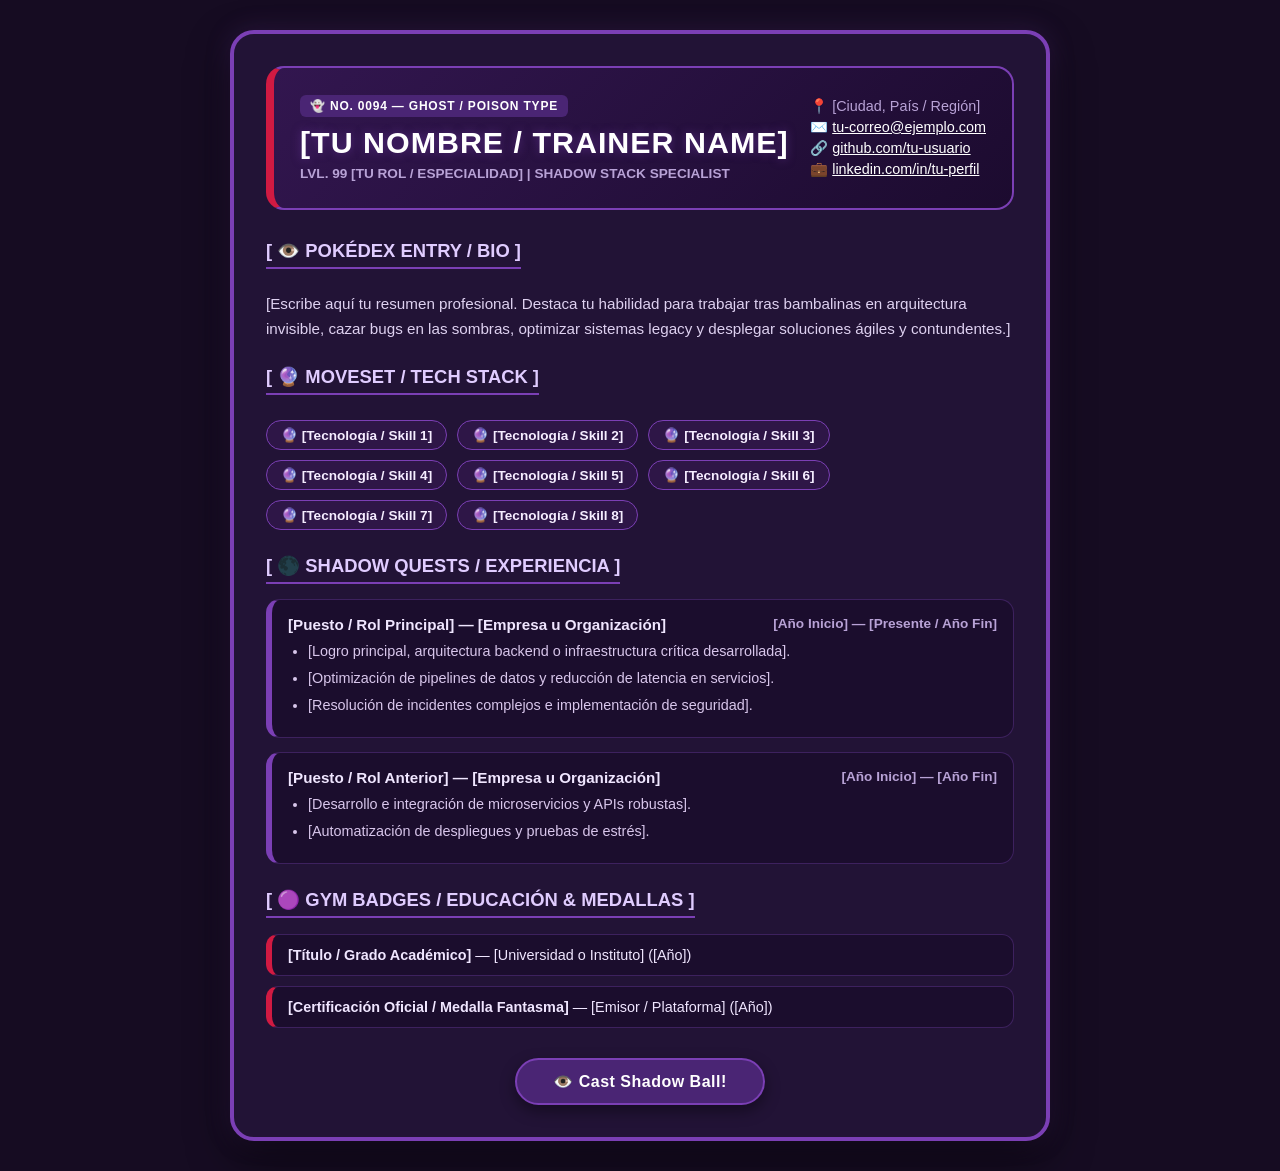
<file: gengar/index.html>
<!DOCTYPE html>
<html lang="es">
<head>
    <meta charset="UTF-8">
    <meta name="viewport" content="width=device-width, initial-scale=1.0">
    <title>Pokémon CV Template - Gengar Edition</title>
    <link rel="stylesheet" href="style.css">
</head>
<body>
    <div class="gengar-container">
        <!-- Header -->
        <header class="gengar-header">
            <div class="header-main">
                <div class="badge-tag">👻 NO. 0094 — GHOST / POISON TYPE</div>
                <h1>[TU NOMBRE / TRAINER NAME]</h1>
                <p class="subtitle">LVL. 99 [TU ROL / ESPECIALIDAD] | SHADOW STACK SPECIALIST</p>
            </div>
            <div class="contact-box">
                <p>📍 [Ciudad, País / Región]</p>
                <p>✉️ <a href="mailto:tu-correo@ejemplo.com">tu-correo@ejemplo.com</a></p>
                <p>🔗 <a href="https://github.com/tu-usuario" target="_blank" rel="noopener noreferrer">github.com/tu-usuario</a></p>
                <p>💼 <a href="https://linkedin.com/in/tu-perfil" target="_blank" rel="noopener noreferrer">linkedin.com/in/tu-perfil</a></p>
            </div>
        </header>

        <!-- Bio / Pokédex Entry -->
        <section class="gengar-section">
            <h2>[ 👁️ POKÉDEX ENTRY / BIO ]</h2>
            <p>[Escribe aquí tu resumen profesional. Destaca tu habilidad para trabajar tras bambalinas en arquitectura invisible, cazar bugs en las sombras, optimizar sistemas legacy y desplegar soluciones ágiles y contundentes.]</p>
        </section>

        <!-- Moveset / Tech Stack -->
        <section class="gengar-section">
            <h2>[ 🔮 MOVESET / TECH STACK ]</h2>
            <div class="skills-grid">
                <span class="skill-tag">🔮 [Tecnología / Skill 1]</span>
                <span class="skill-tag">🔮 [Tecnología / Skill 2]</span>
                <span class="skill-tag">🔮 [Tecnología / Skill 3]</span>
                <span class="skill-tag">🔮 [Tecnología / Skill 4]</span>
                <span class="skill-tag">🔮 [Tecnología / Skill 5]</span>
                <span class="skill-tag">🔮 [Tecnología / Skill 6]</span>
                <span class="skill-tag">🔮 [Tecnología / Skill 7]</span>
                <span class="skill-tag">🔮 [Tecnología / Skill 8]</span>
            </div>
        </section>

        <!-- Shadow Quests / Experience -->
        <section class="gengar-section">
            <h2>[ 🌑 SHADOW QUESTS / EXPERIENCIA ]</h2>
            
            <div class="job-card">
                <div class="job-meta">
                    <strong>[Puesto / Rol Principal] — [Empresa u Organización]</strong>
                    <span>[Año Inicio] — [Presente / Año Fin]</span>
                </div>
                <ul>
                    <li>[Logro principal, arquitectura backend o infraestructura crítica desarrollada].</li>
                    <li>[Optimización de pipelines de datos y reducción de latencia en servicios].</li>
                    <li>[Resolución de incidentes complejos e implementación de seguridad].</li>
                </ul>
            </div>

            <div class="job-card">
                <div class="job-meta">
                    <strong>[Puesto / Rol Anterior] — [Empresa u Organización]</strong>
                    <span>[Año Inicio] — [Año Fin]</span>
                </div>
                <ul>
                    <li>[Desarrollo e integración de microservicios y APIs robustas].</li>
                    <li>[Automatización de despliegues y pruebas de estrés].</li>
                </ul>
            </div>
        </section>

        <!-- Gym Badges / Education -->
        <section class="gengar-section">
            <h2>[ 🟣 GYM BADGES / EDUCACIÓN & MEDALLAS ]</h2>
            <div class="edu-card">
                <strong>[Título / Grado Académico]</strong> — [Universidad o Instituto] ([Año])
            </div>
            <div class="edu-card">
                <strong>[Certificación Oficial / Medalla Fantasma]</strong> — [Emisor / Plataforma] ([Año])
            </div>
        </section>

        <!-- Interactive Footer -->
        <footer class="gengar-footer">
            <button id="gengar-btn">👁️ Cast Shadow Ball!</button>
        </footer>
    </div>
    <script src="script.js"></script>
</body>
</html>
</file>
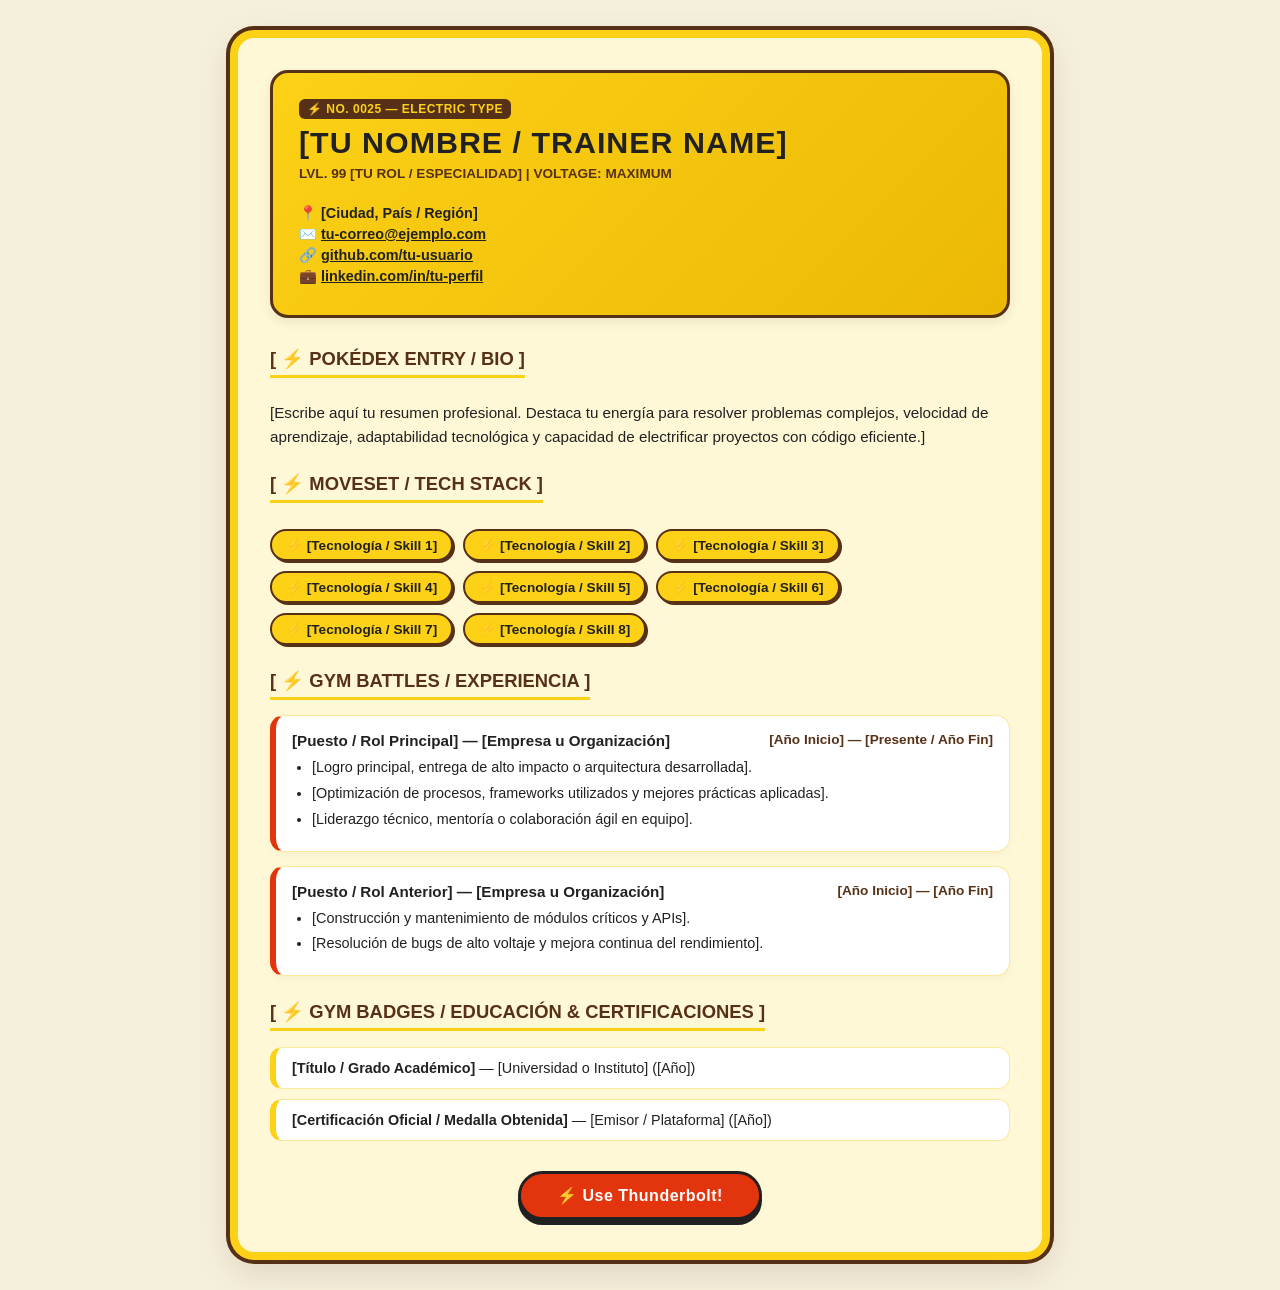
<file: pikachu/index.html>
<!DOCTYPE html>
<html lang="es">
<head>
    <meta charset="UTF-8">
    <meta name="viewport" content="width=device-width, initial-scale=1.0">
    <title>Pokémon CV Template - Pikachu Edition</title>
    <link rel="stylesheet" href="style.css">
</head>
<body>
    <div class="pikachu-container">
        <!-- Header -->
        <header class="pikachu-header">
            <div class="header-main">
                <div class="badge-tag">⚡ NO. 0025 — ELECTRIC TYPE</div>
                <h1>[TU NOMBRE / TRAINER NAME]</h1>
                <p class="subtitle">LVL. 99 [TU ROL / ESPECIALIDAD] | VOLTAGE: MAXIMUM</p>
            </div>
            <div class="contact-box">
                <p>📍 [Ciudad, País / Región]</p>
                <p>✉️ <a href="mailto:tu-correo@ejemplo.com">tu-correo@ejemplo.com</a></p>
                <p>🔗 <a href="https://github.com/tu-usuario" target="_blank" rel="noopener noreferrer">github.com/tu-usuario</a></p>
                <p>💼 <a href="https://linkedin.com/in/tu-perfil" target="_blank" rel="noopener noreferrer">linkedin.com/in/tu-perfil</a></p>
            </div>
        </header>

        <!-- Bio / Pokédex Entry -->
        <section class="pikachu-section">
            <h2>[ ⚡ POKÉDEX ENTRY / BIO ]</h2>
            <p>[Escribe aquí tu resumen profesional. Destaca tu energía para resolver problemas complejos, velocidad de aprendizaje, adaptabilidad tecnológica y capacidad de electrificar proyectos con código eficiente.]</p>
        </section>

        <!-- Moveset / Tech Stack -->
        <section class="pikachu-section">
            <h2>[ ⚡ MOVESET / TECH STACK ]</h2>
            <div class="skills-grid">
                <span class="skill-tag">⚡ [Tecnología / Skill 1]</span>
                <span class="skill-tag">⚡ [Tecnología / Skill 2]</span>
                <span class="skill-tag">⚡ [Tecnología / Skill 3]</span>
                <span class="skill-tag">⚡ [Tecnología / Skill 4]</span>
                <span class="skill-tag">⚡ [Tecnología / Skill 5]</span>
                <span class="skill-tag">⚡ [Tecnología / Skill 6]</span>
                <span class="skill-tag">⚡ [Tecnología / Skill 7]</span>
                <span class="skill-tag">⚡ [Tecnología / Skill 8]</span>
            </div>
        </section>

        <!-- Gym Battles / Experience -->
        <section class="pikachu-section">
            <h2>[ ⚡ GYM BATTLES / EXPERIENCIA ]</h2>
            
            <div class="job-card">
                <div class="job-meta">
                    <strong>[Puesto / Rol Principal] — [Empresa u Organización]</strong>
                    <span>[Año Inicio] — [Presente / Año Fin]</span>
                </div>
                <ul>
                    <li>[Logro principal, entrega de alto impacto o arquitectura desarrollada].</li>
                    <li>[Optimización de procesos, frameworks utilizados y mejores prácticas aplicadas].</li>
                    <li>[Liderazgo técnico, mentoría o colaboración ágil en equipo].</li>
                </ul>
            </div>

            <div class="job-card">
                <div class="job-meta">
                    <strong>[Puesto / Rol Anterior] — [Empresa u Organización]</strong>
                    <span>[Año Inicio] — [Año Fin]</span>
                </div>
                <ul>
                    <li>[Construcción y mantenimiento de módulos críticos y APIs].</li>
                    <li>[Resolución de bugs de alto voltaje y mejora continua del rendimiento].</li>
                </ul>
            </div>
        </section>

        <!-- Badges / Education -->
        <section class="pikachu-section">
            <h2>[ ⚡ GYM BADGES / EDUCACIÓN & CERTIFICACIONES ]</h2>
            <div class="edu-card">
                <strong>[Título / Grado Académico]</strong> — [Universidad o Instituto] ([Año])
            </div>
            <div class="edu-card">
                <strong>[Certificación Oficial / Medalla Obtenida]</strong> — [Emisor / Plataforma] ([Año])
            </div>
        </section>

        <!-- Interactive Footer -->
        <footer class="pikachu-footer">
            <button id="pikachu-btn">⚡ Use Thunderbolt!</button>
        </footer>
    </div>
    <script src="script.js"></script>
</body>
</html>
</file>
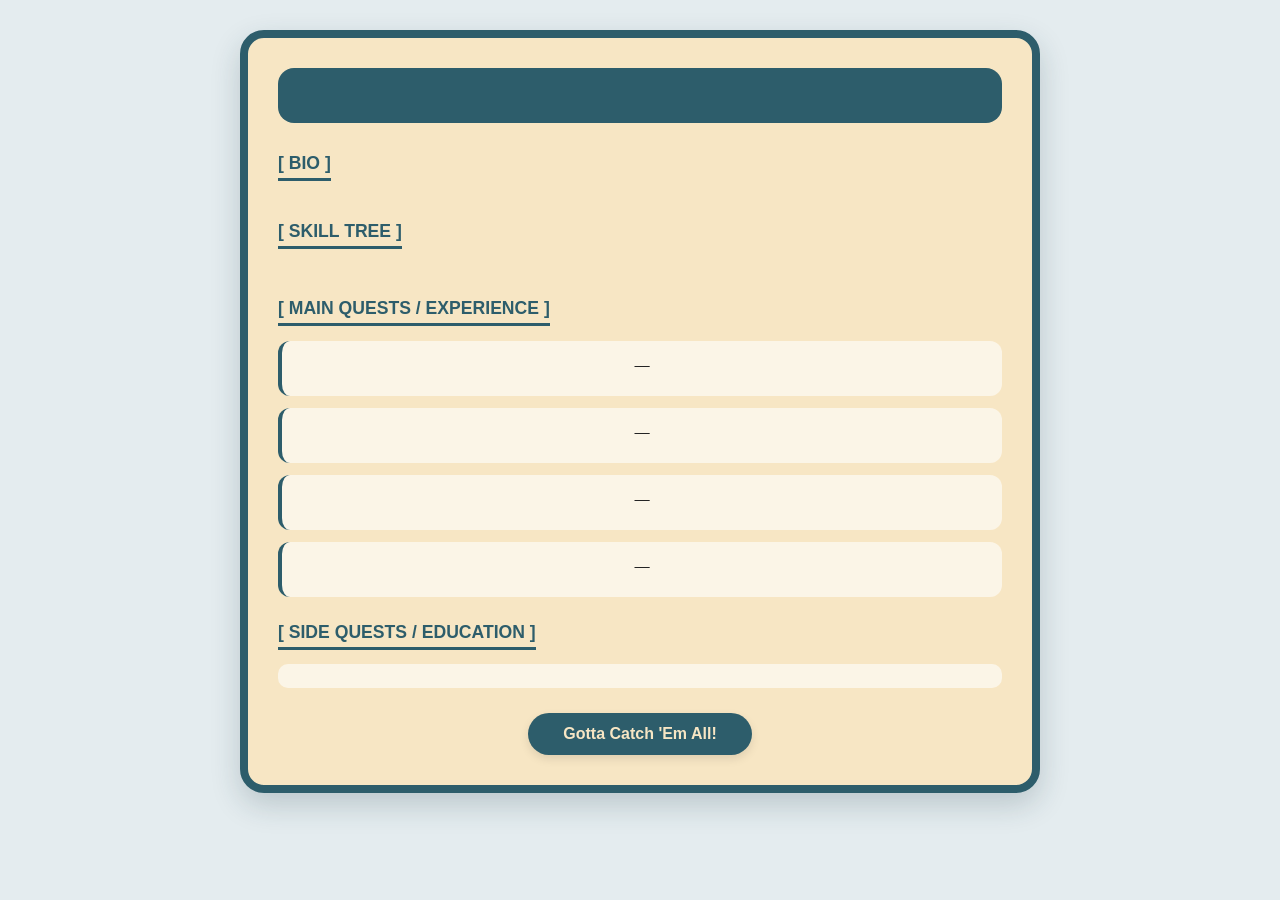
<file: snorlax/index.html>
<!DOCTYPE html>
<html lang="en">
<head>
    <meta charset="UTF-8">
    <meta name="viewport" content="width=device-width, initial-scale=1.0">
    <title>M - </title>
    <link rel="stylesheet" href="style.css">
</head>
<body>
    <div class="snorlax-container">
        <!-- Header -->
        <header class="snorlax-header">
            <div class="header-main">
                <h1></h1>
                <p class="subtitle"></p>
            </div>
            <div class="contact-box">
                <p></p>
                <p></p>
                </div>
        </header>

        <!-- Bio / Summary -->
        <section class="snorlax-section">
            <h2>[ BIO ]</h2>
             </section>

        <!-- Skill Tree -->
        <section class="snorlax-section">
            <h2>[ SKILL TREE ]</h2>
            <div class="skills-grid">
               
            </div>
        </section>

        <!-- Main Quests (Experience) -->
        <section class="snorlax-section">
            <h2>[ MAIN QUESTS / EXPERIENCE ]</h2>
            
            <div class="job-card">
                <div class="job-meta">
                    <strong></strong> — 
                    <span></span>
                </div>
                <ul>
                   
                </ul>
            </div>

            <div class="job-card">
                <div class="job-meta">
                    <strong></strong> —
                    <span></span>
                </div>
                <ul>
                   
                </ul>
            </div>

            <div class="job-card">
                <div class="job-meta">
                    <strong></strong> — 
                    <span></span>
                </div>
                <ul>
                   
                </ul>
            </div>

            <div class="job-card">
                <div class="job-meta">
                    <strong></strong> —
                    <span></span>
                </div>
                <ul>
                   
                </ul>
            </div>
        </section>

        <!-- Side Quests (Education) -->
        <section class="snorlax-section">
            <h2>[ SIDE QUESTS / EDUCATION ]</h2>

            <div class="edu-card">
                <strong></strong>
            </div>
        </section>

        <!-- Updated Button -->
        <footer class="snorlax-footer">
            <button id="snorlax-btn">Gotta Catch 'Em All!</button>
        </footer>
    </div>
    <script src="script.js"></script>
</body>
</html>
</file>
<file: gengar/style.css>
:root {
    --gengar-purple-deep: #160c22;   /* Fondo general oscuro */
    --gengar-card-bg: #221336;       /* Fondo de contenedor */
    --gengar-purple-mid: #4a2574;    /* Morado clásico de Gengar */
    --gengar-purple-light: #7b3fb5;  /* Violeta brillante para bordes */
    --gengar-red: #d11a42;           /* Rojo carmesí de sus ojos */
    --gengar-red-glow: rgba(209, 26, 66, 0.4);
    --text-primary: #f0e6ff;
    --text-muted: #b8a2d6;
}

body {
    font-family: 'Helvetica Neue', Arial, sans-serif;
    background-color: var(--gengar-purple-deep);
    color: var(--text-primary);
    margin: 0;
    padding: 30px 15px;
    display: flex;
    justify-content: center;
}

.gengar-container {
    max-width: 820px;
    width: 100%;
    background-color: var(--gengar-card-bg);
    border: 4px solid var(--gengar-purple-light);
    border-radius: 24px;
    padding: 32px;
    box-sizing: border-box;
    box-shadow: 0 16px 40px rgba(0, 0, 0, 0.6), 0 0 25px rgba(123, 63, 181, 0.25);
    position: relative;
}

.gengar-header {
    background: linear-gradient(135deg, #32164f 0%, #1c0b2f 100%);
    border: 2px solid var(--gengar-purple-light);
    border-left: 8px solid var(--gengar-red);
    padding: 26px;
    border-radius: 18px;
    display: flex;
    justify-content: space-between;
    align-items: center;
    flex-wrap: wrap;
    gap: 20px;
    margin-bottom: 30px;
}

.badge-tag {
    display: inline-block;
    background-color: var(--gengar-purple-mid);
    color: #ffffff;
    font-size: 0.75rem;
    font-weight: 800;
    padding: 4px 10px;
    border-radius: 6px;
    margin-bottom: 8px;
    letter-spacing: 0.8px;
}

.header-main h1 {
    margin: 0;
    font-size: 1.9rem;
    font-weight: 900;
    letter-spacing: 1px;
    color: #ffffff;
    text-shadow: 0 0 10px rgba(123, 63, 181, 0.5);
}

.header-main .subtitle {
    margin: 6px 0 0 0;
    color: var(--text-muted);
    font-weight: 700;
    font-size: 0.85rem;
}

.contact-box p {
    margin: 4px 0;
    font-size: 0.9rem;
    color: var(--text-muted);
}

.contact-box a {
    color: #ffffff;
    text-decoration: underline;
}

.gengar-section {
    margin-bottom: 25px;
}

.gengar-section h2 {
    color: #e0ccff;
    font-size: 1.15rem;
    font-weight: 800;
    margin-top: 0;
    border-bottom: 2px solid var(--gengar-purple-light);
    padding-bottom: 5px;
    display: inline-block;
}

.gengar-section p {
    line-height: 1.6;
    font-size: 0.95rem;
    color: #ded1f0;
    margin: 8px 0;
}

.skills-grid {
    display: flex;
    flex-wrap: wrap;
    gap: 10px;
    margin-top: 10px;
}

.skill-tag {
    background-color: #2e1647;
    color: #f5edff;
    border: 1px solid var(--gengar-purple-light);
    padding: 6px 14px;
    border-radius: 20px;
    font-size: 0.85rem;
    font-weight: 700;
    transition: all 0.2s ease;
}

.skill-tag:hover {
    border-color: var(--gengar-red);
    box-shadow: 0 0 8px var(--gengar-red-glow);
}

.job-card {
    background: #1b0d2d;
    padding: 16px;
    border-radius: 14px;
    margin-bottom: 14px;
    border: 1px solid #3d215e;
    border-left: 6px solid var(--gengar-purple-light);
}

.job-meta {
    display: flex;
    justify-content: space-between;
    font-size: 0.95rem;
    margin-bottom: 8px;
    flex-wrap: wrap;
    font-weight: 700;
}

.job-meta span {
    color: var(--text-muted);
    font-size: 0.85rem;
}

.job-card ul {
    margin: 0;
    padding-left: 20px;
}

.job-card li {
    font-size: 0.9rem;
    margin-bottom: 5px;
    line-height: 1.5;
    color: #d8c6eb;
}

.edu-card {
    background: #1b0d2d;
    padding: 12px 16px;
    border-radius: 12px;
    font-size: 0.9rem;
    margin-bottom: 10px;
    border: 1px solid #3d215e;
    border-left: 6px solid var(--gengar-red);
}

.gengar-footer {
    text-align: center;
    margin-top: 30px;
}

#gengar-btn {
    background-color: var(--gengar-purple-mid);
    color: #ffffff;
    border: 2px solid var(--gengar-purple-light);
    padding: 12px 36px;
    font-size: 1rem;
    font-weight: 800;
    letter-spacing: 0.5px;
    border-radius: 50px;
    cursor: pointer;
    box-shadow: 0 6px 15px rgba(0, 0, 0, 0.4);
    transition: all 0.2s ease-in-out;
}

#gengar-btn:hover {
    background-color: var(--gengar-red);
    border-color: #ff3366;
    box-shadow: 0 0 15px var(--gengar-red-glow);
    transform: translateY(-2px);
}

/* Animación de sombra espectral */
.shadow-pulse {
    animation: shadowPulseAnim 0.5s ease-in-out;
}

@keyframes shadowPulseAnim {
    0% { filter: drop-shadow(0 0 0px var(--gengar-purple-light)); }
    50% { filter: drop-shadow(0 0 25px #a855f7) brightness(1.2); }
    100% { filter: drop-shadow(0 0 0px var(--gengar-purple-light)); }
}
</file>
<file: pikachu/style.css>
:root {
    --pika-yellow: #fcd116;      /* Amarillo principal de Pikachu */
    --pika-yellow-light: #fff8d6;/* Fondo interior suave */
    --pika-red: #e3350d;         /* Rojo de sus mejillas eléctricas */
    --pika-brown: #563118;       /* Marrón de las rayas de la espalda */
    --pika-dark: #212121;        /* Negro de las puntas de las orejas */
    --pika-bg: #f5f0dc;          /* Fondo general de la página */
    --text-color: #212121;
}

body {
    font-family: 'Helvetica Neue', Arial, sans-serif;
    background-color: var(--pika-bg);
    color: var(--text-color);
    margin: 0;
    padding: 30px 15px;
    display: flex;
    justify-content: center;
}

.pikachu-container {
    max-width: 820px;
    width: 100%;
    background-color: var(--pika-yellow-light);
    border: 8px solid var(--pika-yellow);
    border-radius: 24px;
    padding: 32px;
    box-sizing: border-box;
    box-shadow: 0 12px 35px rgba(86, 49, 24, 0.15), 0 0 0 4px var(--pika-brown);
    position: relative;
}

.pikachu-header {
    background: linear-gradient(135deg, var(--pika-yellow) 0%, #ebb905 100%);
    color: var(--pika-dark);
    padding: 26px;
    border-radius: 18px;
    display: flex;
    justify-content: space-between;
    align-items: center;
    flex-wrap: wrap;
    gap: 20px;
    margin-bottom: 30px;
    border: 3px solid var(--pika-brown);
    box-shadow: 0 4px 12px rgba(0, 0, 0, 0.08);
}

.badge-tag {
    display: inline-block;
    background-color: var(--pika-brown);
    color: var(--pika-yellow);
    font-size: 0.75rem;
    font-weight: 800;
    padding: 3px 8px;
    border-radius: 6px;
    margin-bottom: 6px;
    letter-spacing: 0.5px;
}

.header-main h1 {
    margin: 0;
    font-size: 1.9rem;
    font-weight: 900;
    letter-spacing: 1px;
    color: var(--pika-dark);
}

.header-main .subtitle {
    margin: 6px 0 0 0;
    color: var(--pika-brown);
    font-weight: 800;
    font-size: 0.85rem;
}

.contact-box p {
    margin: 4px 0;
    font-size: 0.9rem;
    font-weight: 600;
}

.contact-box a {
    color: var(--pika-dark);
    text-decoration: underline;
}

.pikachu-section {
    margin-bottom: 25px;
}

.pikachu-section h2 {
    color: var(--pika-brown);
    font-size: 1.15rem;
    font-weight: 800;
    margin-top: 0;
    border-bottom: 3px solid var(--pika-yellow);
    padding-bottom: 5px;
    display: inline-block;
}

.pikachu-section p {
    line-height: 1.55;
    font-size: 0.95rem;
    margin: 8px 0;
}

.skills-grid {
    display: flex;
    flex-wrap: wrap;
    gap: 10px;
    margin-top: 10px;
}

.skill-tag {
    background-color: var(--pika-yellow);
    color: var(--pika-dark);
    border: 2px solid var(--pika-brown);
    padding: 6px 14px;
    border-radius: 20px;
    font-size: 0.85rem;
    font-weight: 800;
    box-shadow: 2px 2px 0px var(--pika-brown);
}

.job-card {
    background: #ffffff;
    padding: 16px;
    border-radius: 14px;
    margin-bottom: 14px;
    border-left: 6px solid var(--pika-red);
    border-top: 1px solid #fae89d;
    border-right: 1px solid #fae89d;
    border-bottom: 1px solid #fae89d;
    box-shadow: 0 4px 8px rgba(0,0,0,0.03);
}

.job-meta {
    display: flex;
    justify-content: space-between;
    font-size: 0.95rem;
    margin-bottom: 8px;
    flex-wrap: wrap;
    font-weight: 700;
}

.job-meta span {
    color: var(--pika-brown);
    font-size: 0.85rem;
}

.job-card ul {
    margin: 0;
    padding-left: 20px;
}

.job-card li {
    font-size: 0.9rem;
    margin-bottom: 5px;
    line-height: 1.45;
}

.edu-card {
    background: #ffffff;
    padding: 12px 16px;
    border-radius: 12px;
    font-size: 0.9rem;
    margin-bottom: 10px;
    border-left: 6px solid var(--pika-yellow);
    border: 1px solid #fae89d;
    border-left: 6px solid var(--pika-yellow);
}

.pikachu-footer {
    text-align: center;
    margin-top: 30px;
}

#pikachu-btn {
    background-color: var(--pika-red);
    color: #ffffff;
    border: 3px solid var(--pika-dark);
    padding: 12px 36px;
    font-size: 1rem;
    font-weight: 900;
    letter-spacing: 0.5px;
    border-radius: 50px;
    cursor: pointer;
    box-shadow: 0 5px 0px var(--pika-dark);
    transition: all 0.15s ease-in-out;
}

#pikachu-btn:hover {
    background-color: #ff471a;
    transform: translateY(-2px);
    box-shadow: 0 7px 0px var(--pika-dark);
}

#pikachu-btn:active {
    transform: translateY(3px);
    box-shadow: 0 2px 0px var(--pika-dark);
}

/* Animación de chispas eléctricas */
.electric-pulse {
    animation: pikaShock 0.4s ease-in-out;
}

@keyframes pikaShock {
    0% { filter: drop-shadow(0 0 0px #fcd116); }
    50% { filter: drop-shadow(0 0 18px #fcd116) brightness(1.1); }
    100% { filter: drop-shadow(0 0 0px #fcd116); }
}
</file>
<file: snorlax/style.css>
:root {
    --snorlax-teal: #2d5d6b;     /* El azul turquesa característico de Snorlax */
    --snorlax-cream: #f7e6c4;    /* El tono crema de su cara y panza */
    --snorlax-dark: #1b363f;     /* Sombra oscura */
    --snorlax-bg: #e4ecef;       /* Fondo suave */
    --text-color: #222222;
}

body {
    font-family: 'Helvetica Neue', Arial, sans-serif;
    background-color: var(--snorlax-bg);
    color: var(--text-color);
    margin: 0;
    padding: 30px 15px;
    display: flex;
    justify-content: center;
}

.snorlax-container {
    max-width: 800px;
    width: 100%;
    background-color: var(--snorlax-cream);
    border: 8px solid var(--snorlax-teal);
    border-radius: 24px;
    padding: 30px;
    box-sizing: border-box;
    box-shadow: 0 12px 30px rgba(27, 54, 63, 0.2);
}

.snorlax-header {
    background-color: var(--snorlax-teal);
    color: var(--snorlax-cream);
    padding: 25px;
    border-radius: 16px;
    display: flex;
    justify-content: space-between;
    align-items: center;
    flex-wrap: wrap;
    gap: 20px;
    margin-bottom: 30px;
}

.header-main h1 {
    margin: 0;
    font-size: 2rem;
    letter-spacing: 1px;
}

.header-main .subtitle {
    margin: 5px 0 0 0;
    color: #ffffff;
    font-weight: bold;
    font-size: 0.9rem;
    opacity: 0.9;
}

.contact-box p {
    margin: 3px 0;
    font-size: 0.9rem;
}

.contact-box a {
    color: #ffffff;
    text-decoration: underline;
}

.snorlax-section {
    margin-bottom: 25px;
}

.snorlax-section h2 {
    color: var(--snorlax-teal);
    font-size: 1.1rem;
    margin-top: 0;
    border-bottom: 3px solid var(--snorlax-teal);
    padding-bottom: 4px;
    display: inline-block;
}

.snorlax-section p {
    line-height: 1.5;
    font-size: 0.95rem;
    margin: 8px 0;
}

.skills-grid {
    display: flex;
    flex-wrap: wrap;
    gap: 8px;
    margin-top: 10px;
}

.skill-tag {
    background-color: var(--snorlax-teal);
    color: white;
    padding: 6px 14px;
    border-radius: 20px;
    font-size: 0.85rem;
    font-weight: bold;
}

.job-card {
    background: rgba(255, 255, 255, 0.6);
    padding: 15px;
    border-radius: 12px;
    margin-bottom: 12px;
    border-left: 4px solid var(--snorlax-teal);
}

.job-meta {
    display: flex;
    justify-content: space-between;
    font-size: 0.95rem;
    margin-bottom: 8px;
    flex-wrap: wrap;
}

.job-card ul {
    margin: 0;
    padding-left: 18px;
}

.job-card li {
    font-size: 0.9rem;
    margin-bottom: 4px;
    line-height: 1.4;
}

.edu-card {
    background: rgba(255, 255, 255, 0.6);
    padding: 12px;
    border-radius: 10px;
    font-size: 0.9rem;
    margin-bottom: 8px;
}

.snorlax-footer {
    text-align: center;
    margin-top: 25px;
}

#snorlax-btn {
    background-color: var(--snorlax-teal);
    color: var(--snorlax-cream);
    border: none;
    padding: 12px 35px;
    font-size: 1rem;
    font-weight: bold;
    border-radius: 50px;
    cursor: pointer;
    box-shadow: 0 4px 10px rgba(0,0,0,0.1);
    transition: all 0.2s ease;
}

#snorlax-btn:hover {
    background-color: var(--snorlax-dark);
    transform: translateY(-2px);
}
</file>
